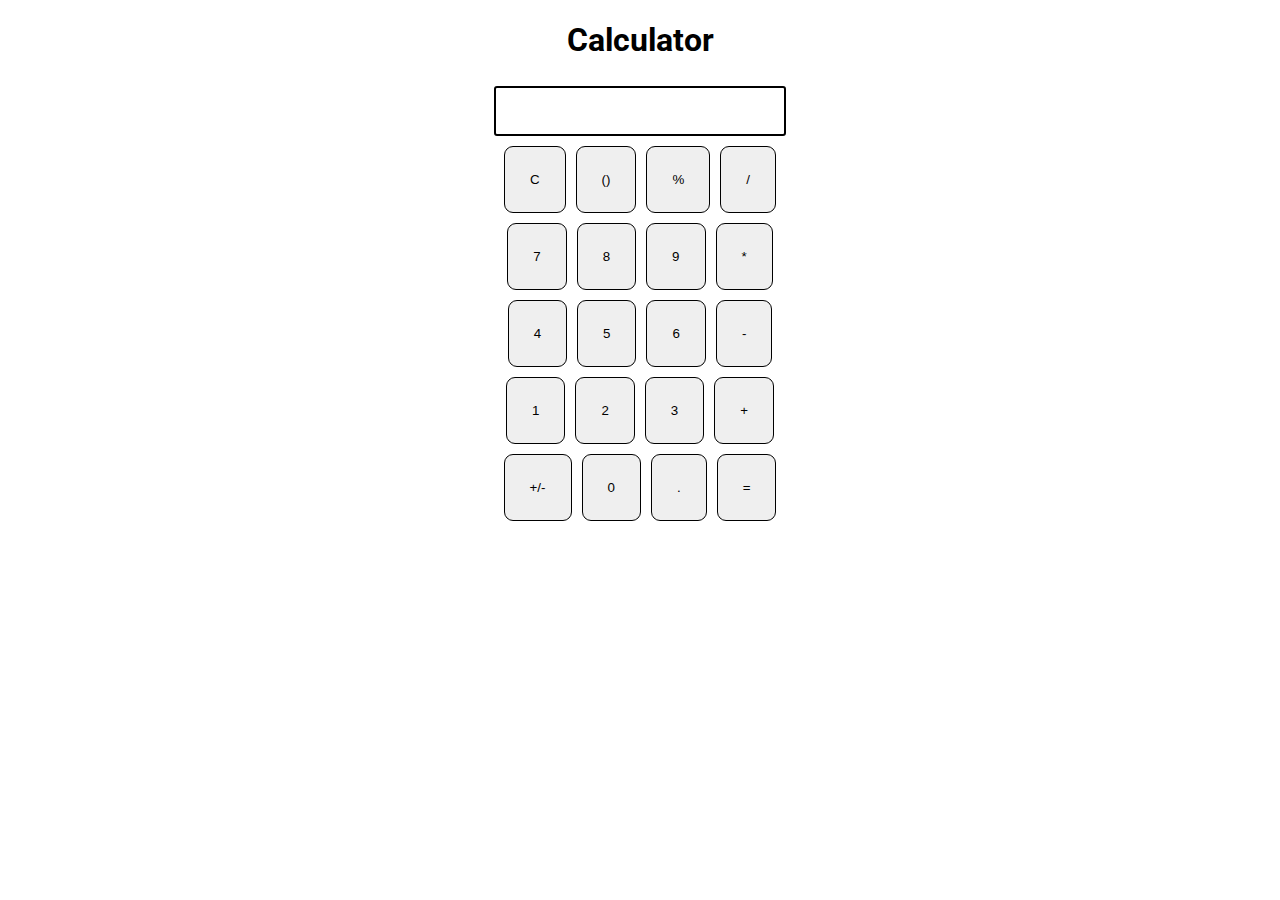
<file: calculator/index.html>
<!DOCTYPE html>
<html>

<head>
  <meta charset="utf-8">
  <meta name="viewport" content="width=device-width">
  <title>replit</title>
  <link href="style.css" rel="stylesheet" type="text/css" />
  <link href="utils.css" rel="stylesheet" type="text/css" />
</head>

<body>
  <h1 class="text-center">Calculator</h1>
  <div class="conatainer flex flex-col item-center mx-auto">
    <div class=row>
      <input class="input" type="text" />
    </div>
    <div class="row">
      <button class="button">C</button>
      <button class="button">()</button>
      <button class="button">%</button>
      <button class="button">/</button>
    </div>
    <div class="row">
      <button class="button">7</button>
      <button class="button">8</button>
      <button class="button">9</button>
      <button class="button">*</button>
    </div>

    <div class="row">
      <button class="button">4</button>
      <button class="button">5</button>
      <button class="button">6</button>
      <button class="button">-</button>
    </div>

    <div class="row">
      <button class="button">1</button>
      <button class="button">2</button>
      <button class="button">3</button>
      <button class="button">+</button>
    </div>

    <div class="row">
      <button class="button">+/-</button>
      <button class="button">0</button>
      <button class="button">.</button>
      <button class="button">=</button>
    </div>
  </div>
  <script src="script.js"></script>
</body>

</html>
</file>
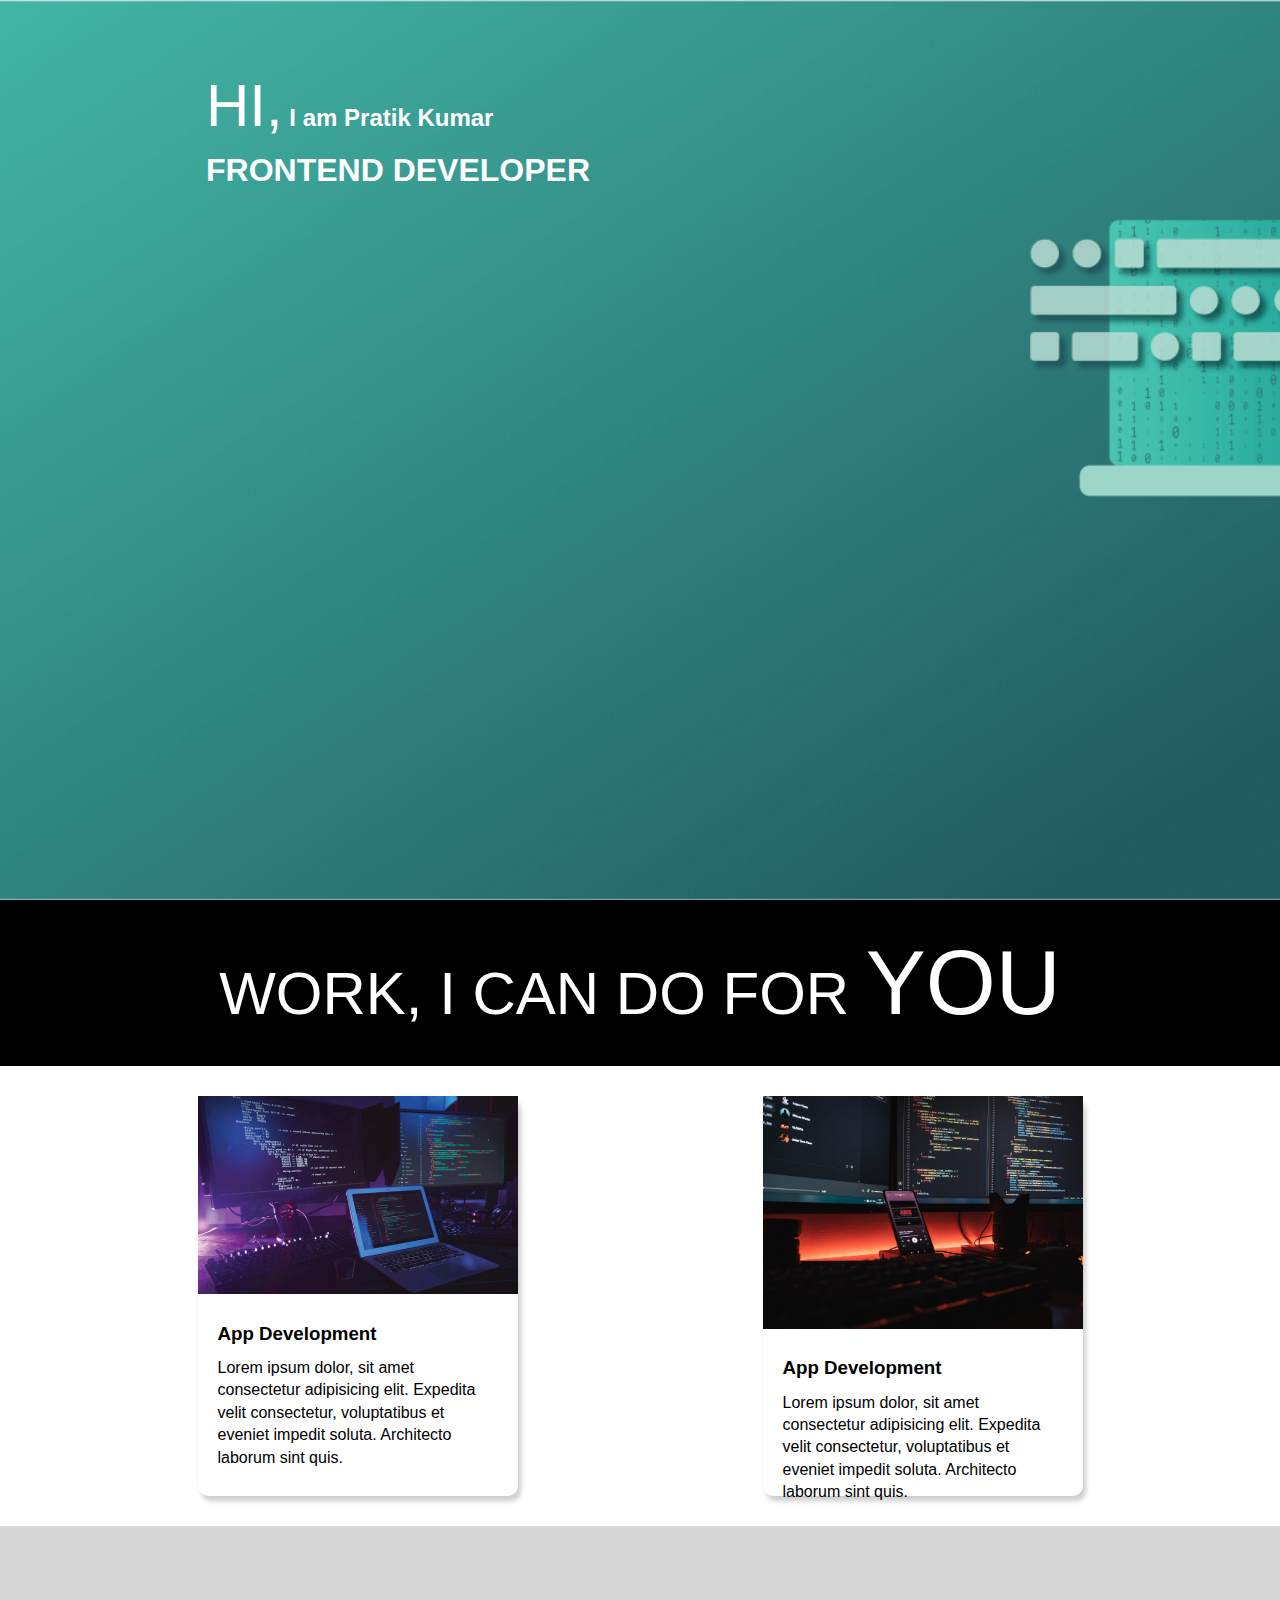
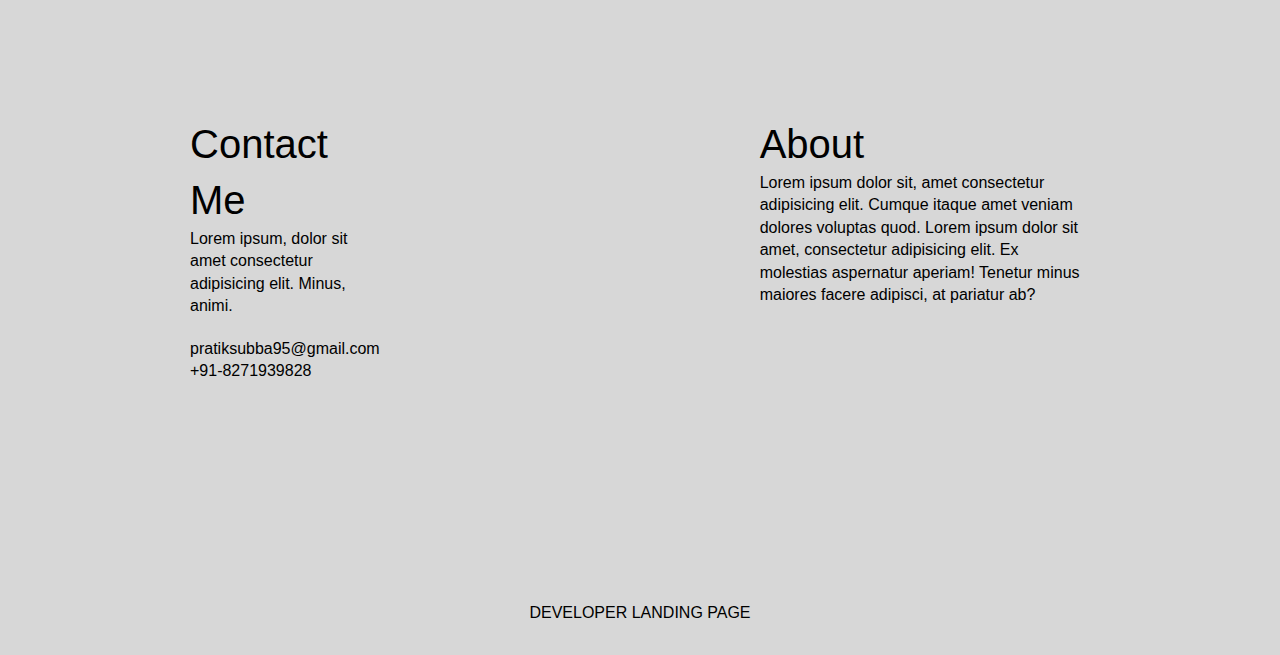
<file: Dev landing page/index.html>
<!DOCTYPE html>
<html lang="en">
<head>
    <meta charset="UTF-8">
    <meta http-equiv="X-UA-Compatible" content="IE=edge">
    <meta name="viewport" content="width=device-width, initial-scale=1.0">
    <title>Document</title>
    <link rel="stylesheet" href="style.css">
</head>
<body>
    <section class="img1">
        <div class="text">
            <h2> <span class="lg-text">HI,</span> I am Pratik Kumar</h2>
            <h1>FRONTEND DEVELOPER</h1>
        </div>
    </section>
    <section class="black-box">
        <h2>WORK, I CAN DO FOR <span>YOU</span></h2>
    </section>
    <section class="work">
        <div class="grid-item">
            <div class="card">
                <div class="image-container">
                    <img src="programming-skills.png" alt="App Development">
                </div>
                <div class="card-content">
                    <h3>App Development</h3>
                    <p>Lorem ipsum dolor, sit amet consectetur adipisicing elit. 
                        Expedita velit consectetur, voluptatibus et eveniet impedit soluta. 
                        Architecto laborum sint quis.</p>
                </div>
            </div>
        </div>
        <div class="grid-item">
            <div class="card">
                <div class="image-container2">
                    <img src="0_mfUNFSHyrXnH7ZKf.jpg" alt="App Development">
                </div>
                <div class="card-content">
                    <h3>App Development</h3>
                    <p>Lorem ipsum dolor, sit amet consectetur adipisicing elit. 
                        Expedita velit consectetur, voluptatibus et eveniet impedit soluta. 
                        Architecto laborum sint quis.</p>
                </div>
        </div>
    </section>
    <section class="bottom">
        <div class="contact">
            <h2>Contact Me</h2>
            <p>Lorem ipsum, dolor sit amet consectetur adipisicing elit.
                 Minus, animi.
            </p>
            <ul>
                <li>pratiksubba95@gmail.com</li>
                <li>+91-8271939828</li>
            </ul>
        </div>
        <div class="about">
            <h2>About</h2>
            <p>Lorem ipsum dolor sit, amet consectetur adipisicing elit. 
                Cumque itaque amet veniam dolores voluptas quod. Lorem ipsum dolor sit amet, consectetur adipisicing elit. 
                Ex molestias aspernatur aperiam! Tenetur minus maiores facere adipisci, at pariatur ab?</p>
        </div>
    </section>
    <footer>
        Developer Landing Page
    </footer>
</body>
</html>
</file>
<file: calculator/style.css>
@import url('https://fonts.googleapis.com/css2?family=Cinzel:wght@600&family=Finlandica:ital@1&family=Gentium+Book+Plus:ital@1&family=Josefin+Sans:wght@300&family=Open+Sans:wght@300;400&family=Roboto:wght@100&family=Ubuntu:ital,wght@0,300;1,300&display=swap');

html {
  height: 100%;
  width: 100%;
  font-family: 'Roboto', sans-serif;
}

.button {
  padding: 25px;
  margin: 0 3px;
  border: 1px solid black;
  border-radius: 9px;
  cursor: pointer;
}

.row {
  margin: 5px 0;
}

.row input {
  font-size: 22px;
  margin: 0;
  padding: 10px 0px;
  border: 2px solid black;
  border-radius: 3px;
}
</file>
<file: calculator/utils.css>
.text-center {
    text-align: center;
  }
  
  .mx-auto {
    margin: 20px;
  }
  
  .flex {
    display: flex;
  }
  
  .flex-col {
    flex-direction: column;
  }
  
  .item-center {
    align-items: center;
  }
</file>
<file: Dev landing page/style.css>
* {
    margin: 0;
    padding: 0;
    box-sizing: border-box;
}

html,
body {
   line-height: 1.4;
   font-weight: 300;
   font-family: 'Gill Sans', 'Gill Sans MT', Calibri, 'Trebuchet MS', sans-serif;
}

.img1 {
    background-image: url(Programming-Languages-and-Software-Engineering-page-header_1920x720_1.31.2024.png);
    min-height: 100vh;
    background-position: center;
    background-size: cover;
    background-repeat: no-repeat;
}

.text {
    color: white;
    max-width: 900px;
    margin: 0 auto;
    padding-top: 64px;
    padding-left: 16px;
}

.lg-text {
    font-size: 60px;
    font-weight: 400;
}

.black-box {
    background-color: black;
    padding: 20px;
}

.black-box h2{
    font-weight: 300;
    font-size: 60px;
    text-align: center;
    color: white;
}

.black-box h2 span {
    font-weight: 400;
    font-size: 90px;
}

.work {
    display: grid;
    gap: 30px;
    grid-template-columns: repeat(auto-fit,minmax(320px, 1fr));
    margin: 30px auto;
    max-width: 1100px;
}

.grid-item {
    display: flex;
    justify-content: center;
    align-items: center;
}

.card {
    max-width: 320px;
    height: 400px;
    border-radius: 10px;
    box-shadow: 3px 5px 5px rgba(1,1,1,0.2);
    transition: 0.2s ease-in-out;
}

.image-container {
    overflow: hidden;
}

.image-container img {
    width: 100%;
    height: 100%;
    object-fit: cover;
}

.image-container2 {
    overflow: hidden;
}

.image-container2 img {
    width: 100%;
    height: 25.9vh;
    object-fit: cover;
}

.card:hover {
    transform: scale(1.04);
    box-shadow: 3px 5px 5px rgba(1,1,1,0.2);
}
.card-content {
    padding: 20px;
}

.card-content h3 {
    margin-bottom: 10px;
}

.img1,
.black-box,
.work,
.bottom {
    background-attachment: fixed;
}

.bottom {
    display: flex;
}

.contact li {
    list-style: none;
}

.contact {
    background-color: rgba(94, 94, 94, 0.247);
}

.about {
    background-color: rgba(94, 94, 94, 0.247);
}

.contact, 
.about {
    min-height: 300px;
    padding: 190px;
    color: rgb(0, 0, 0);
}

.contact p, 
.about p {
    margin-bottom: 20px;
}

.contact h2, 
.about h2 {
    font-size: 40px;
    font-weight: 300;
}

footer {
    min-width: 50vh;
    text-align: center;
    text-transform: uppercase;
    background-color: rgba(94, 94, 94, 0.247);
    padding: 30px;
    color: rgb(0, 0, 0);
}

@media (max-width:1030px) {
    .img1 {
        min-width: 50vh;
    }
    .text {
        padding: 10px 0;
        text-align: center;
    }
    .lg-text {
        font-size: 32px;
    }
    .black-box h2 {
        font-size: 24px;
    }
    .black-box span {
        font-weight: 400;
        font-size: 32px;
    }
    .bottom {
        flex-direction: column;
    }
    h1 {
        font-size: 32px;
    }
    .about h2,
    .contact h2 {
        font-size: 32px;
    }

}

@media (max-width:425px) {
    .black-box {
        min-width: 50vh;
    }
}

@media (max-width:428px) {
    .black-box {
        min-width: 50vh;
    }
    .bottom {
        min-width: 50vh;
    }
    .footer {
        min-width: 50vh;
    }
}
</file>
